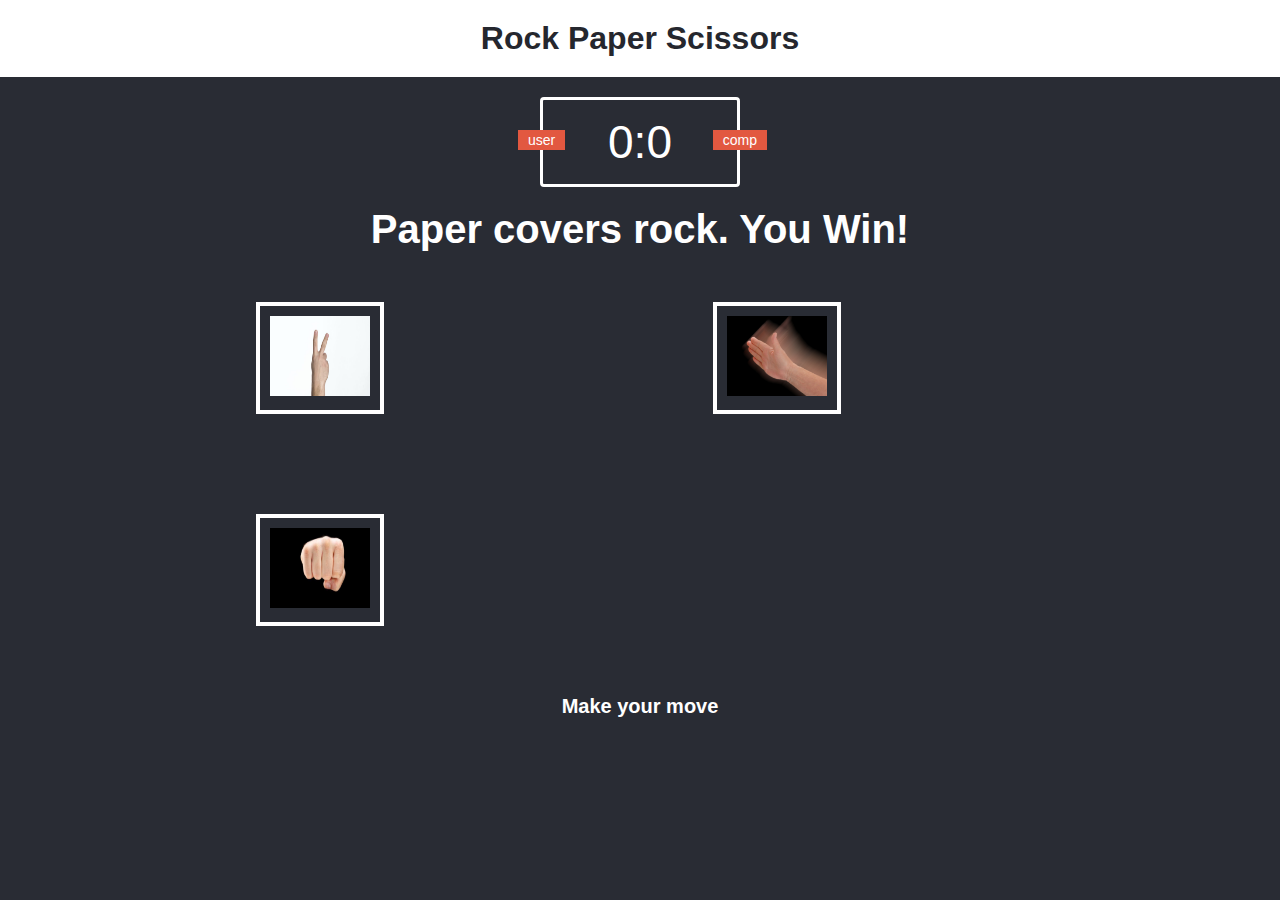
<file: rockpaperscissors/index.html>
<!DOCTYPE html>
<html lang="en">
<head>
    <meta charset="UTF-8">
    <meta name="viewport" content="width=device-width, initial-scale=1.0">
    <title>Rock Paper Scissors</title>
    <link rel="stylesheet" href="../rockpaperscissors/styles.css">
</head>
<body>
    <header>
        <h1>Rock Paper Scissors</h1>
    </header>

    <div class="score-board">
        <div id="user-label" class="badge">user</div>
        <div id="computer-label"class="badge">comp</div>
        <span id ="user-score">0</span>:<span id ="computer-score">0</span>
    </div>

    <div class ="result">
        <p>Paper covers rock. You Win!</p>
    </div>

    <div class = "choices">
        <div class ="choice" id = "s">
            <img src="pics/sci.jpg" alt="" width="100px" height="80px">
        </div>
    </div>

    <div class = "choices">
        <div class ="choice" id = "p">
            <img src="pics/paper.jpg" alt="" width="100px" height="80px">
        </div>
    </div>

    <div class = "choices">
        <div class ="choice" id = "r">
            <img src ="pics/rock.jpg"alt="" width="100px" height="80px">
        </div>
    </div>

    <p id = "action-message">Make your move</p>
 <script src="app.js"></script>
 <script src="app.js" charset="utf-8"></script>
</body>
</html>
</file>
<file: rockpaperscissors/styles.css>
*{
    margin: 0;
    padding: 0;
    box-sizing:border-box;
}
body {
    background-color: #292C34;
}

header {
    background: rgb(255, 255, 255);
    padding: 20px;
}

header > h1 {
    color: #25272E;
    text-align: center;
    font-family: Arial, Helvetica, sans-serif ;
}

.score-board {
    margin: 20px auto;
    border: 3px solid white;
    border-radius: 4px;
    text-align: center;
    width: 200px;
    color: white;
    font-size: 46px;
    padding: 15px 20px;
    font-family: Arial, Helvetica, sans-serif ;
    position: relative ;
}

.badge {
    background: #E25840;
    color: white;
    font-size: 14px;
    padding: 2px 10px;
    font-family: Arial, Helvetica, sans-serif;
}

#user-label {
    position: absolute;
    top : 30px;
    left: -25px;
}
#computer-label {
    position: absolute;
    top : 30px;
    right: -30px;
}

.result  {
    font-size: 40px;
    color: white;
}

.result >p {
    text-align: center;
    font-weight: bold;
    font-family: Arial, Helvetica, sans-serif;
}
.choices{
    margin: 50px; 
    display: inline-block;
    padding-inline-start:14.5%; 
}

.choice{
    border: 4px solid white ;
    border-radius: 5;
    margin: 0 20px;
    padding: 10px;
    transition: all 200ms ease; 
}

.choice:hover{
    cursor: pointer;
    background: rgb(100, 104, 112);
}

#action-message {
    text-align: center;
    color: white;
    font-family: Arial, Helvetica, sans-serif;
    font-weight: bold;
    font-size: 20px;
    margin-top: 19px;
}

.green-glow{
    border: 4px solid #4dcc7d;
    box-shadow: 0 0 10px #31b43a;
}

.red-glow{
    border: 4px solid #fc121b;
    box-shadow: 0 0 10px #d01115;
}

.gray-glow{
    border: 4px solid #464647;
    box-shadow: 0 0 10px #252925;
}
</file>
